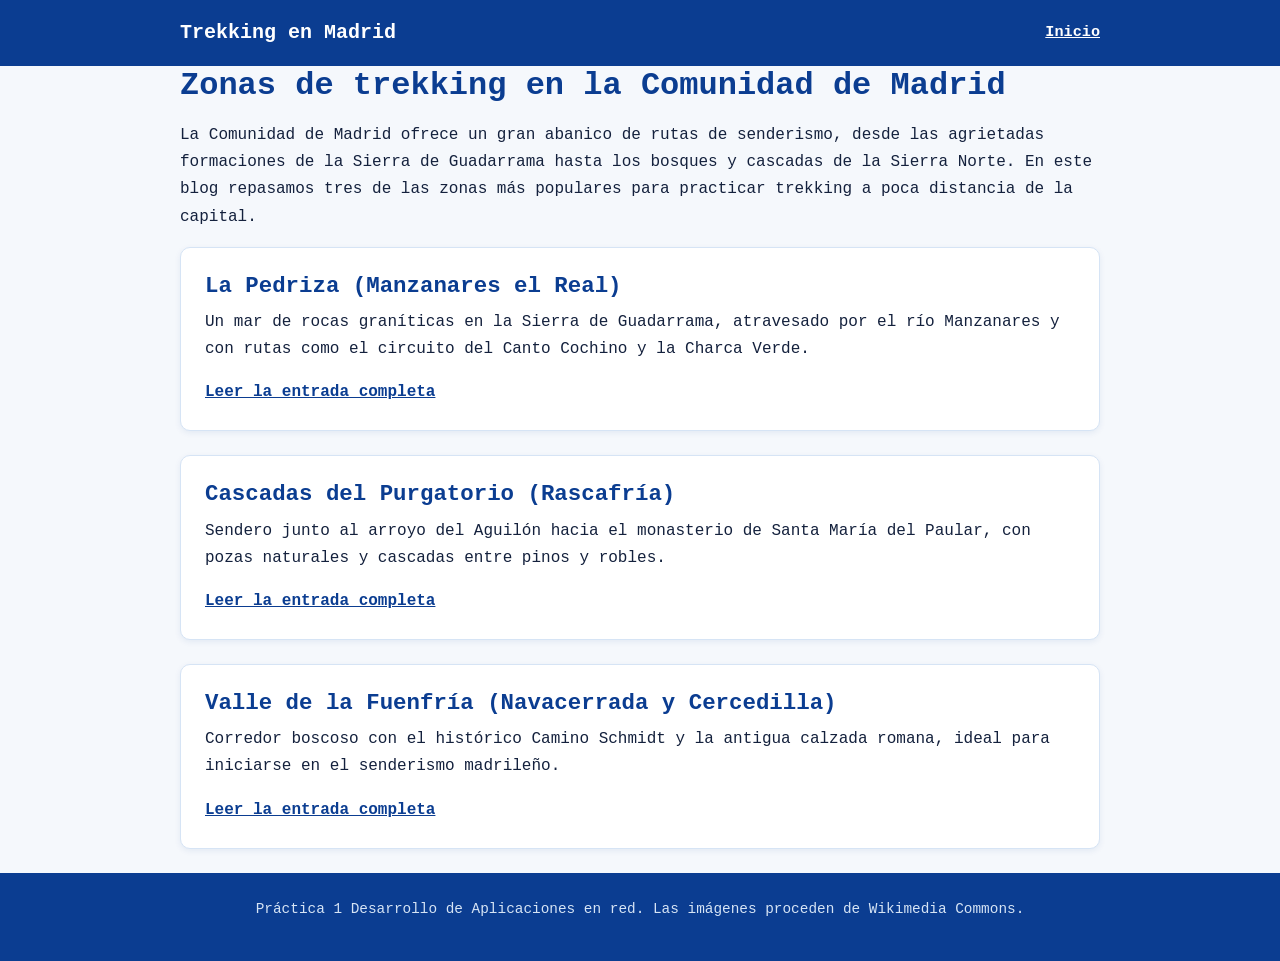
<file: blog/index.html>
<!DOCTYPE html>
<html lang="es">
<head>
  <meta charset="UTF-8">
  <meta name="viewport" content="width=device-width, initial-scale=1.0">
  <meta name="description" content="Blog con rutas de trekking por la Comunidad de Madrid: La Pedriza, Cascadas del Purgatorio y Valle de la Fuenfría.">
  <title>Zonas de trekking en Madrid | Blog</title>
  <link rel="stylesheet" href="css/estilos.css">
</head>
<body>
  <a class="salto" href="#contenido">Saltar al contenido</a>

  <header class="cabecera">
    <div class="contenedor">
      <p class="marca"><a href="index.html">Trekking en Madrid</a></p>
      <nav aria-label="Miga de pan" class="miga">
        <ol>
          <li aria-current="page">Inicio</li>
        </ol>
      </nav>
    </div>
  </header>

  <main id="contenido" class="contenedor">
    <h1>Zonas de trekking en la Comunidad de Madrid</h1>
    <p>
      La Comunidad de Madrid ofrece un gran abanico de rutas de senderismo, desde las
      agrietadas formaciones de la Sierra de Guadarrama hasta los bosques y cascadas de
      la Sierra Norte. En este blog repasamos tres de las zonas más populares para
      practicar trekking a poca distancia de la capital.
    </p>

    <article class="entrada">
      <h2>La Pedriza (Manzanares el Real)</h2>
      <p>
        Un mar de rocas graníticas en la Sierra de Guadarrama, atravesado por el río
        Manzanares y con rutas como el circuito del Canto Cochino y la Charca Verde.
      </p>
      <a class="enlace-entrada" href="entrada1.html">Leer la entrada completa</a>
    </article>

    <article class="entrada">
      <h2>Cascadas del Purgatorio (Rascafría)</h2>
      <p>
        Sendero junto al arroyo del Aguilón hacia el monasterio de Santa María del
        Paular, con pozas naturales y cascadas entre pinos y robles.
      </p>
      <a class="enlace-entrada" href="entrada2.html">Leer la entrada completa</a>
    </article>

    <article class="entrada">
      <h2>Valle de la Fuenfría (Navacerrada y Cercedilla)</h2>
      <p>
        Corredor boscoso con el histórico Camino Schmidt y la antigua calzada romana,
        ideal para iniciarse en el senderismo madrileño.
      </p>
      <a class="enlace-entrada" href="entrada3.html">Leer la entrada completa</a>
    </article>
  </main>

  <footer class="pie">
    <div class="contenedor">
      <p>Práctica 1 Desarrollo de Aplicaciones en red. Las imágenes proceden de Wikimedia Commons.</p>
    </div>
  </footer>
</body>
</html>
</file>
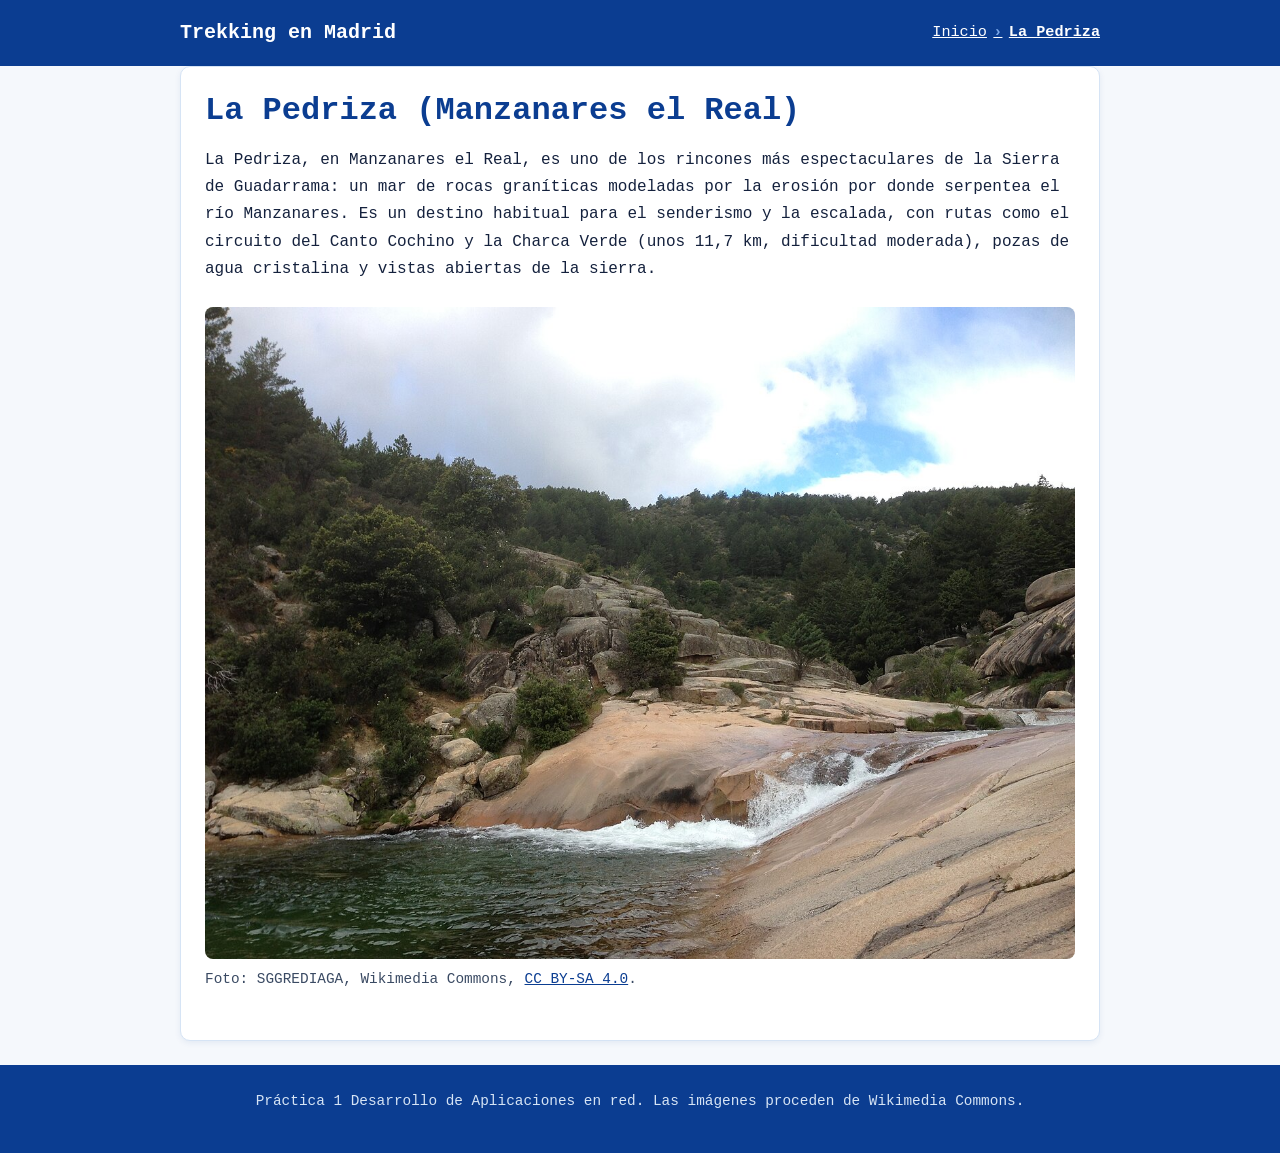
<file: blog/entrada1.html>
<!DOCTYPE html>
<html lang="es">
<head>
  <meta charset="UTF-8">
  <meta name="viewport" content="width=device-width, initial-scale=1.0">
  <meta name="description" content="La Pedriza, en Manzanares el Real: formaciones graníticas, el río Manzanares y la Charca Verde en la Sierra de Guadarrama.">
  <title>La Pedriza (Manzanares el Real) | Blog</title>
  <link rel="stylesheet" href="css/estilos.css">
</head>
<body>
  <a class="salto" href="#contenido">Saltar al contenido</a>

  <header class="cabecera">
    <div class="contenedor">
      <p class="marca"><a href="index.html">Trekking en Madrid</a></p>
      <nav aria-label="Miga de pan" class="miga">
        <ol>
          <li><a href="index.html">Inicio</a></li>
          <li aria-current="page">La Pedriza</li>
        </ol>
      </nav>
    </div>
  </header>

  <main id="contenido" class="contenedor">
    <article class="entrada">
      <h1>La Pedriza (Manzanares el Real)</h1>
      <p>
        La Pedriza, en Manzanares el Real, es uno de los rincones más espectaculares
        de la Sierra de Guadarrama: un mar de rocas graníticas modeladas por la
        erosión por donde serpentea el río Manzanares. Es un destino habitual para el
        senderismo y la escalada, con rutas como el circuito del Canto Cochino y la
        Charca Verde (unos 11,7 km, dificultad moderada), pozas de agua cristalina y
        vistas abiertas de la sierra.
      </p>
      <figure>
        <img src="img/imagen1.jpg" alt="Curso alto del río Manzanares y la Charca Verde en La Pedriza, entre formaciones graníticas">
        <figcaption>
          Foto: SGGREDIAGA, Wikimedia Commons,
          <a href="https://creativecommons.org/licenses/by-sa/4.0/">CC BY-SA 4.0</a>.
        </figcaption>
      </figure>
    </article>
  </main>

  <footer class="pie">
    <div class="contenedor">
      <p>Práctica 1 Desarrollo de Aplicaciones en red. Las imágenes proceden de Wikimedia Commons.</p>
    </div>
  </footer>
</body>
</html>
</file>
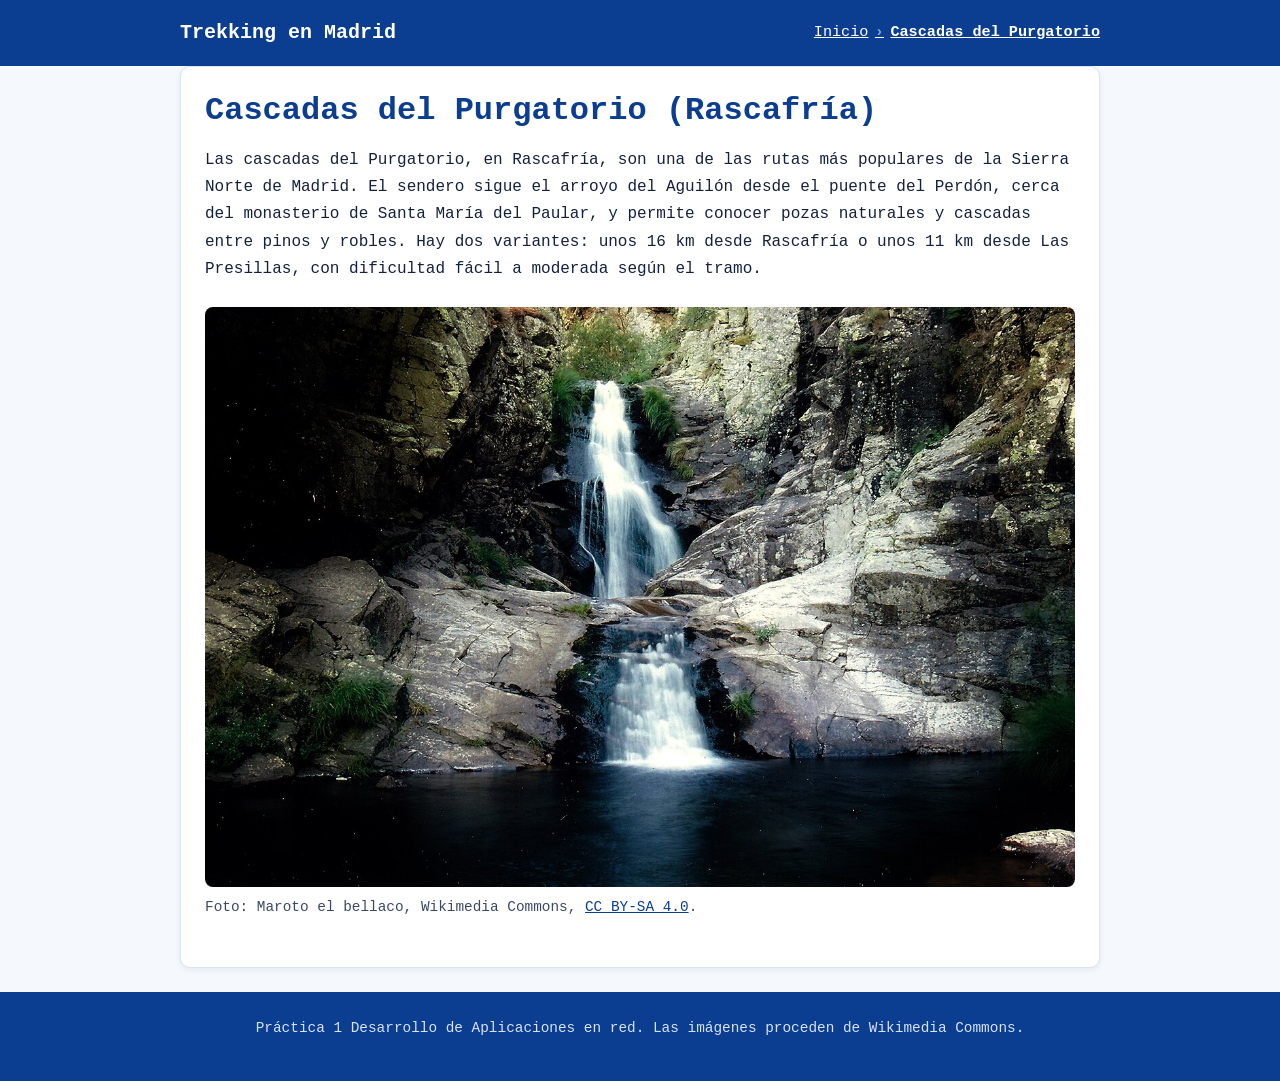
<file: blog/entrada2.html>
<!DOCTYPE html>
<html lang="es">
<head>
  <meta charset="UTF-8">
  <meta name="viewport" content="width=device-width, initial-scale=1.0">
  <meta name="description" content="Cascadas del Purgatorio en Rascafría: sendero junto al arroyo del Aguilón, pozas naturales y el monasterio de Santa María del Paular.">
  <title>Cascadas del Purgatorio (Rascafría) | Blog</title>
  <link rel="stylesheet" href="css/estilos.css">
</head>
<body>
  <a class="salto" href="#contenido">Saltar al contenido</a>

  <header class="cabecera">
    <div class="contenedor">
      <p class="marca"><a href="index.html">Trekking en Madrid</a></p>
      <nav aria-label="Miga de pan" class="miga">
        <ol>
          <li><a href="index.html">Inicio</a></li>
          <li aria-current="page">Cascadas del Purgatorio</li>
        </ol>
      </nav>
    </div>
  </header>

  <main id="contenido" class="contenedor">
    <article class="entrada">
      <h1>Cascadas del Purgatorio (Rascafría)</h1>
      <p>
        Las cascadas del Purgatorio, en Rascafría, son una de las rutas más populares
        de la Sierra Norte de Madrid. El sendero sigue el arroyo del Aguilón desde el
        puente del Perdón, cerca del monasterio de Santa María del Paular, y permite
        conocer pozas naturales y cascadas entre pinos y robles. Hay dos variantes:
        unos 16 km desde Rascafría o unos 11 km desde Las Presillas, con dificultad
        fácil a moderada según el tramo.
      </p>
      <figure>
        <img src="img/imagen2.jpg" alt="Cascada del Purgatorio en Rascafría, con agua cayendo entre rocas y vegetación">
        <figcaption>
          Foto: Maroto el bellaco, Wikimedia Commons,
          <a href="https://creativecommons.org/licenses/by-sa/4.0/">CC BY-SA 4.0</a>.
        </figcaption>
      </figure>
    </article>
  </main>

  <footer class="pie">
    <div class="contenedor">
      <p>Práctica 1 Desarrollo de Aplicaciones en red. Las imágenes proceden de Wikimedia Commons.</p>
    </div>
  </footer>
</body>
</html>
</file>
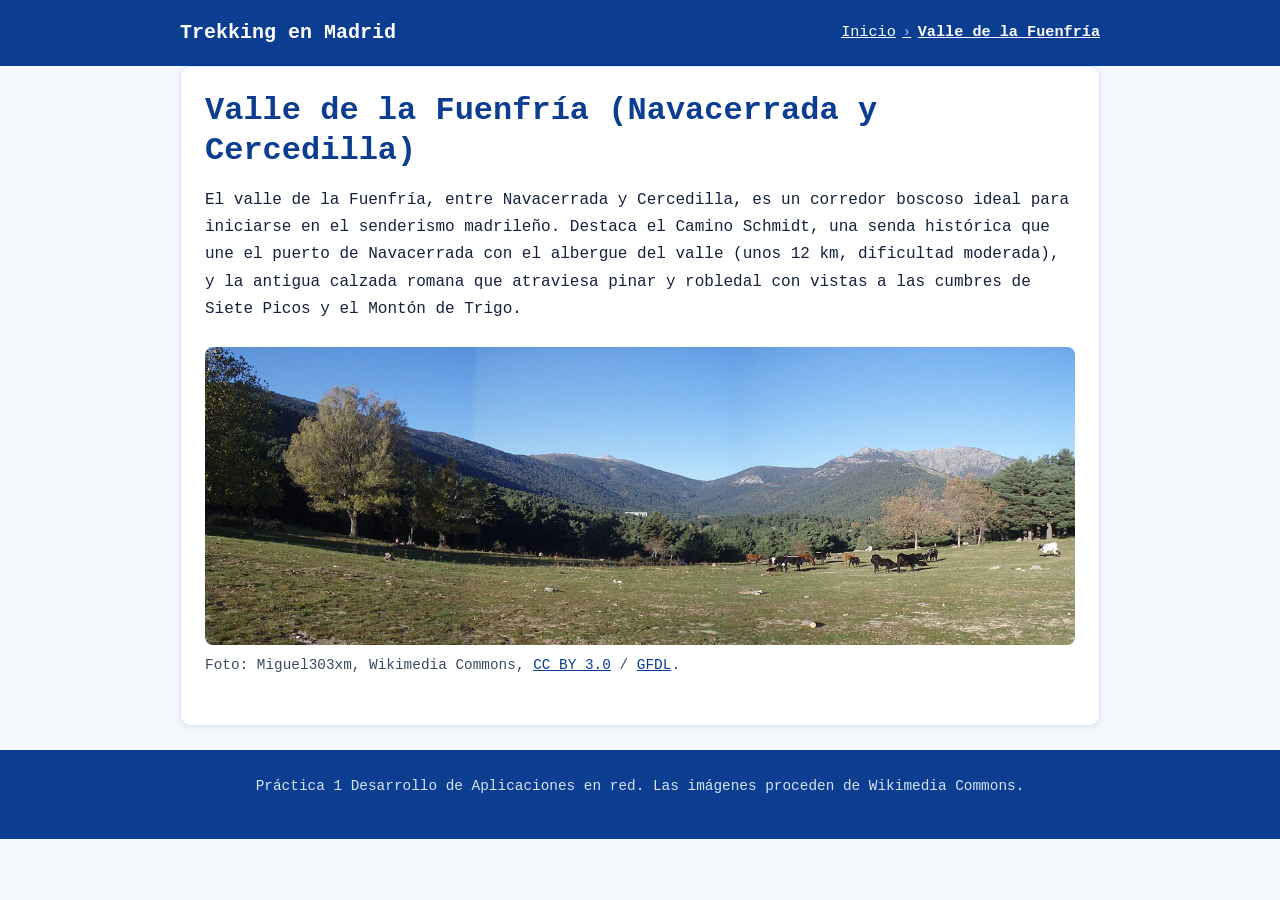
<file: blog/entrada3.html>
<!DOCTYPE html>
<html lang="es">
<head>
  <meta charset="UTF-8">
  <meta name="viewport" content="width=device-width, initial-scale=1.0">
  <meta name="description" content="Valle de la Fuenfría entre Navacerrada y Cercedilla: pinar, calzada romana y el Camino Schmidt en la Sierra de Guadarrama.">
  <title>Valle de la Fuenfría (Navacerrada y Cercedilla) | Blog</title>
  <link rel="stylesheet" href="css/estilos.css">
</head>
<body>
  <a class="salto" href="#contenido">Saltar al contenido</a>

  <header class="cabecera">
    <div class="contenedor">
      <p class="marca"><a href="index.html">Trekking en Madrid</a></p>
      <nav aria-label="Miga de pan" class="miga">
        <ol>
          <li><a href="index.html">Inicio</a></li>
          <li aria-current="page">Valle de la Fuenfría</li>
        </ol>
      </nav>
    </div>
  </header>

  <main id="contenido" class="contenedor">
    <article class="entrada">
      <h1>Valle de la Fuenfría (Navacerrada y Cercedilla)</h1>
      <p>
        El valle de la Fuenfría, entre Navacerrada y Cercedilla, es un corredor
        boscoso ideal para iniciarse en el senderismo madrileño. Destaca el Camino
        Schmidt, una senda histórica que une el puerto de Navacerrada con el albergue
        del valle (unos 12 km, dificultad moderada), y la antigua calzada romana que
        atraviesa pinar y robledal con vistas a las cumbres de Siete Picos y el Montón
        de Trigo.
      </p>
      <figure>
        <img src="img/imagen3.jpg" alt="Vista panorámica del valle de la Fuenfría en la Sierra de Guadarrama">
        <figcaption>
          Foto: Miguel303xm, Wikimedia Commons,
          <a href="https://creativecommons.org/licenses/by/3.0/">CC BY 3.0</a> /
          <a href="https://www.gnu.org/copyleft/fdl.html">GFDL</a>.
        </figcaption>
      </figure>
    </article>
  </main>

  <footer class="pie">
    <div class="contenedor">
      <p>Práctica 1 Desarrollo de Aplicaciones en red. Las imágenes proceden de Wikimedia Commons.</p>
    </div>
  </footer>
</body>
</html>
</file>
<file: blog/css/estilos.css>
:root {
  --azul-oscuro: #0B3D91;
  --azul: #1E5AA8;
  --azul-medio: #3B7DD8;
  --azul-claro: #7AA7E8;
  --azul-muy-claro: #D6E4F5;
  --fondo: #F5F8FC;
  --texto: #14213D;
  --texto-suave: #3A4A63;
  --blanco: #FFFFFF;
}

* {
  box-sizing: border-box;
}

body {
  margin: 0;
  font-family: Consolas, Courier New, Liberation;
  font-size: 1rem;
  line-height: 1.7;
  color: var(--texto);
  background-color: var(--fondo);
}

.contenedor {
  max-width: 960px;
  margin: 0 auto;
  padding: 0 1.25rem;
}

/* Enlace de salto para accesibilidad */
.salto {
  position: absolute;
  left: -9999px;
  top: 0;
  background: var(--blanco);
  color: var(--azul-oscuro);
  padding: 0.5rem 1rem;
  z-index: 10;
  font-weight: bold;
}

.salto:focus {
  left: 0;
}

.cabecera {
  background-color: var(--azul-oscuro);
  color: var(--blanco);
  padding: 1rem 0;
}

.cabecera .contenedor {
  display: flex;
  flex-wrap: wrap;
  align-items: center;
  justify-content: space-between;
  gap: 0.75rem;
}

.marca {
  margin: 0;
  font-size: 1.25rem;
  font-weight: bold;
}

.marca a {
  color: var(--blanco);
  text-decoration: none;
}

.marca a:hover {
  text-decoration: underline;
}

.miga ol {
  display: flex;
  flex-wrap: wrap;
  gap: 0.4rem;
  list-style: none;
  margin: 0;
  padding: 0;
  font-size: 0.95rem;
}

.miga li {
  color: var(--blanco);
}

.miga li + li::before {
  content: "\203A";
  margin-right: 0.4rem;
  color: var(--azul-claro);
}

.miga a {
  color: var(--blanco);
}

.miga [aria-current="page"] {
  font-weight: bold;
  text-decoration: underline;
}

main {
  padding: 2rem 0 3rem;
}

h1 {
  color: var(--azul-oscuro);
  font-size: 2rem;
  line-height: 1.25;
  margin: 0 0 1rem;
}

h2 {
  color: var(--azul-oscuro);
  font-size: 1.4rem;
  line-height: 1.3;
  margin: 0 0 0.5rem;
}

h3 {
  color: var(--azul);
  font-size: 1.15rem;
  margin: 0 0 0.4rem;
}

p {
  margin: 0 0 1rem;
}

a {
  color: var(--azul-oscuro);
  text-decoration: underline;
}

a:hover {
  color: #08306F;
}

a:focus-visible,
.salto:focus-visible {
  outline: 3px solid var(--azul-oscuro);
  outline-offset: 2px;
  border-radius: 2px;
}

.cabecera a:focus-visible,
.pie a:focus-visible {
  outline-color: var(--blanco);
}

/* Tarjetas de entradas */
.entrada {
  background-color: var(--blanco);
  border: 1px solid var(--azul-muy-claro);
  border-radius: 10px;
  padding: 1.5rem;
  margin-bottom: 1.5rem;
  box-shadow: 0 2px 6px rgba(11, 61, 145, 0.08);
}

.entrada .enlace-entrada {
  font-weight: bold;
}

/* Imágenes y créditos */
figure {
  margin: 1.5rem 0;
}

figure img {
  display: block;
  width: 100%;
  height: auto;
  border-radius: 8px;
}

figcaption {
  margin-top: 0.5rem;
  font-size: 0.9rem;
  color: var(--texto-suave);
}

/* Pie de página */
.pie {
  background-color: var(--azul-oscuro);
  color: var(--azul-muy-claro);
  padding: 1.5rem 0;
  font-size: 0.9rem;
  text-align: center;
}

.pie a {
  color: var(--blanco);
}


@media (max-width: 640px) {
  h1 {
    font-size: 1.6rem;
  }

  .cabecera .contenedor {
    flex-direction: column;
    align-items: flex-start;
  }

  .entrada {
    padding: 1.1rem;
  }
}
</file>
